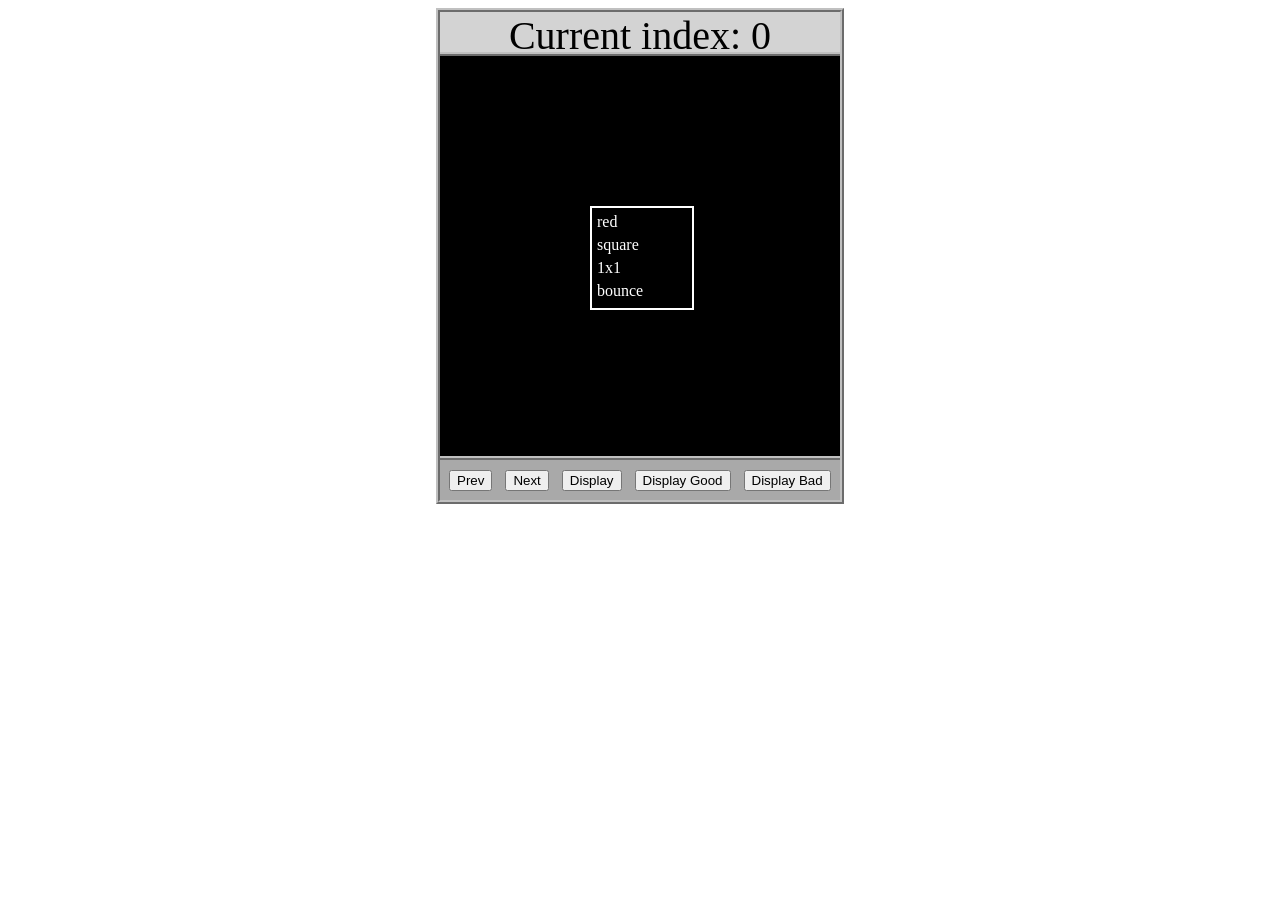
<file: asd-projects/data-shapes/index.html>
<!DOCTYPE html>
<html>
  <head>
    <meta charset="utf-8" />
    <meta name="viewport" content="width=device-width" />
    <title>Data Shapes</title>
    <link rel="stylesheet" href="index.css" />
    <script src="https://code.jquery.com/jquery-3.1.0.js"></script>
    <script src="index.js"></script>
  </head>
  <body>
    <div id="board">
      <div id="info-bar">Current index: 0</div>
      <div id="shape-container">
        <div id="shape"></div>
      </div>
      <div id="button-box">
        <button id="cycle-left">Prev</button>
        <button id="cycle-right">Next</button>
        <button id="execute1">Display</button>
        <button id="execute2">Display Good</button>
        <button id="execute3">Display Bad</button>
      </div>
    </div>
  </body>
</html>
</file>
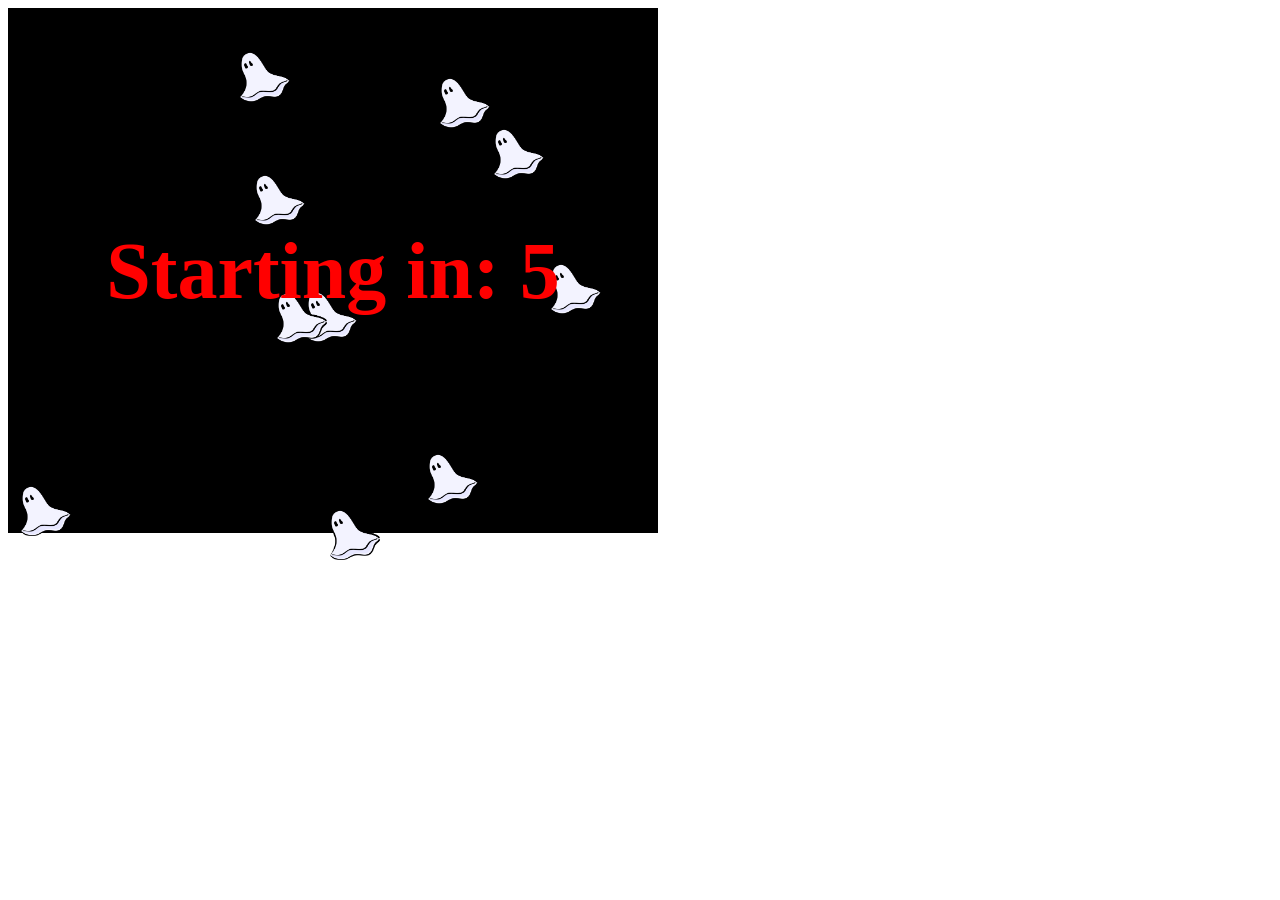
<file: asd-projects/debugging-exercise/index.html>
<!DOCTYPE html>
<html>
<head>
    <meta charset="utf-8">
    <meta name="viewport" content="width=device-width">
    <title>Debugger Exercise</title>
    <link rel="stylesheet" href="index.css">
    <script src="https://code.jquery.com/jquery-3.1.0.js"></script>
    <script src="index.js"></script>
</head>
<body>
    <div id="board">

    </div>
</body>
</html>
</file>
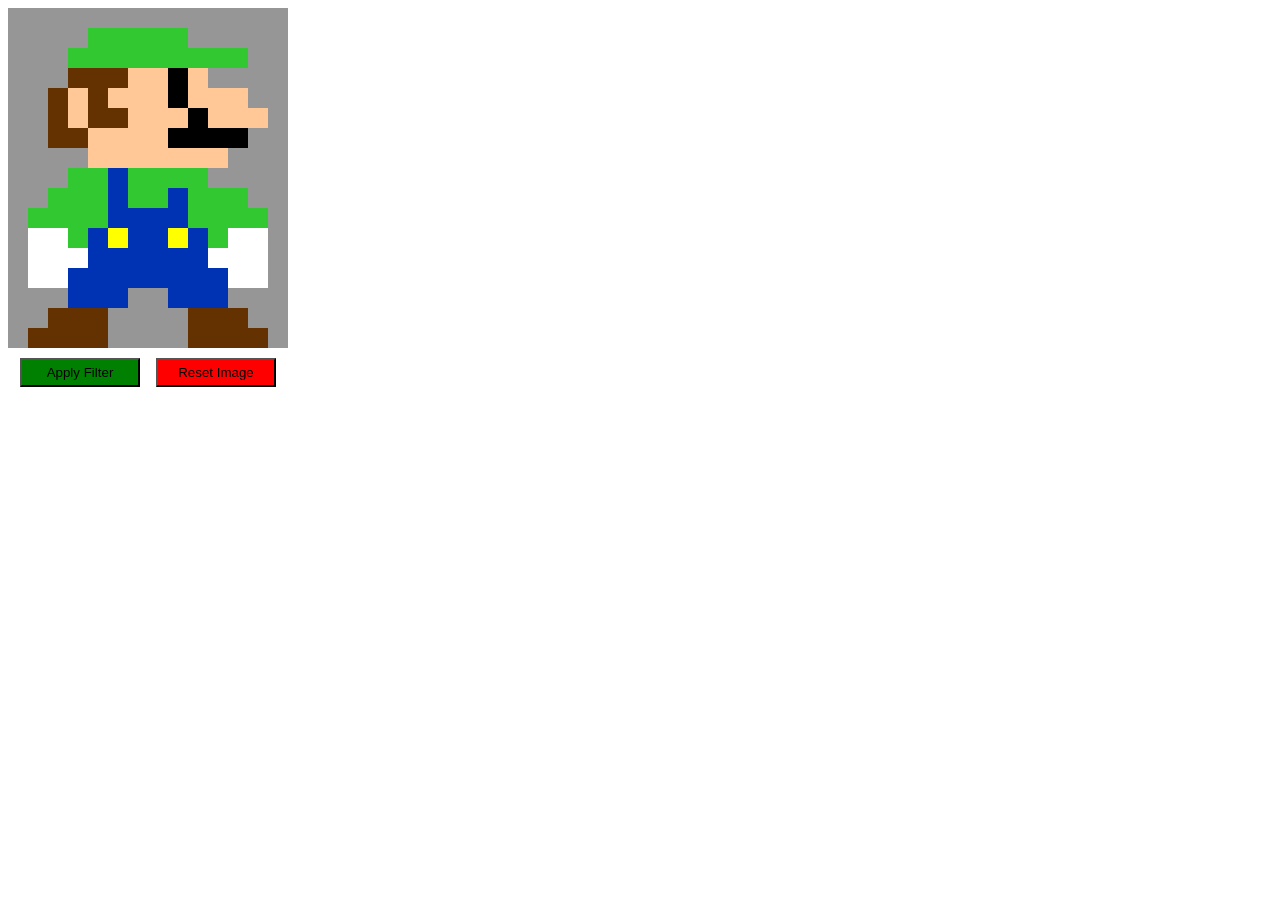
<file: asd-projects/image-filtering/index.html>
<!DOCTYPE html>
<html>
  <head>
    <script src="https://code.jquery.com/jquery-3.1.0.js"></script>
    <meta charset="utf-8" />
    <meta name="viewport" content="width=device-width" />
    <link rel="stylesheet" href="index.css" />
    <script src="image.js"></script>
    <script src="index.js"></script>
    <title>Image Filtering</title>
  </head>
  <body>
    <div id="display"></div>
    <div id="button-box">
      <button id="apply">Apply Filter</button>
      <button id="reset">Reset Image</button>
    </div>
  </body>
</html>
</file>
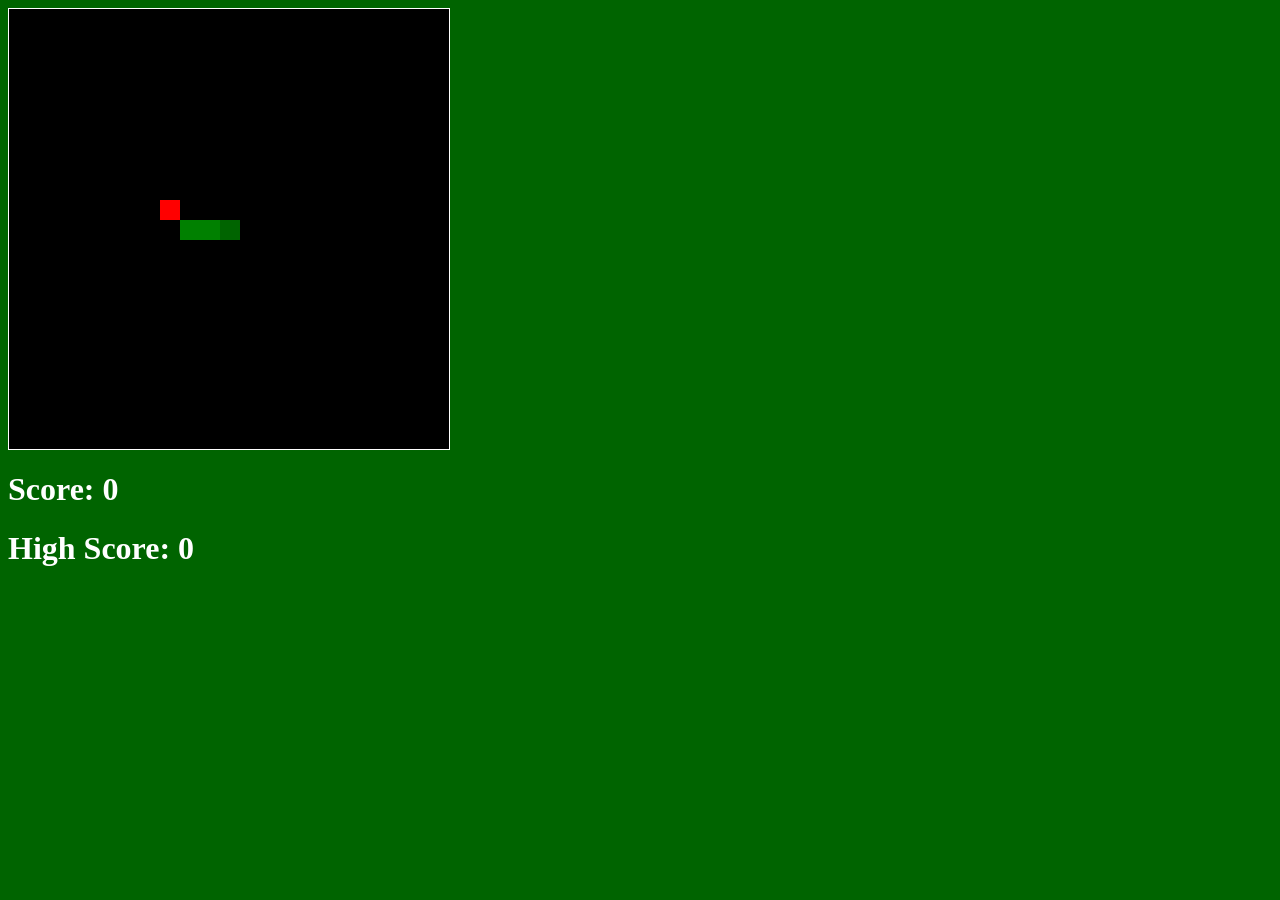
<file: asd-projects/snake/index.html>
<!DOCTYPE html>
<html>

  <head>
    <title>Snake</title>
    <!--Link jQuery and CSS here-->
    <link rel="stylesheet" type="text/css" href="index.css">
    <script src="jquery.min.js"></script>
  </head>
  <body>
    <div id="board"> </div>
    <h1 id="score">Score: 0</h1>
    <h1 id="highScore">High Score: 0</h1>
  </body>
  
  <!-- Link index.js here -->
  <script src="index.js"></script>
</html>
</file>
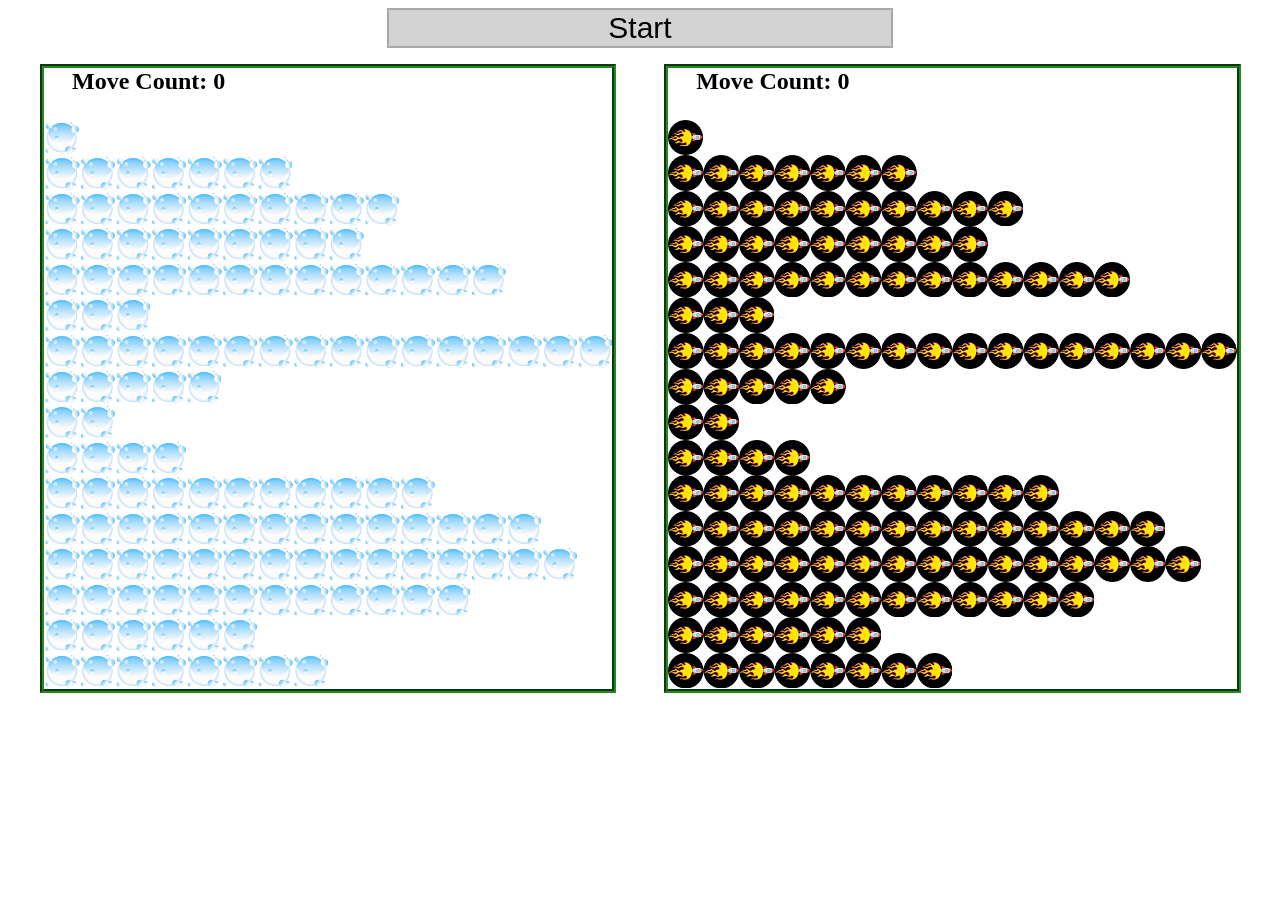
<file: asd-projects/sorting/index.html>
<!DOCTYPE html>
<html>
<head>
    <script src="https://code.jquery.com/jquery-3.1.0.js"></script>    
    <meta charset="utf-8">
    <meta name="viewport" content="width=device-width">
    <link rel="stylesheet" href="index.css">
    <script src="setup.js"></script>
    <script src="index.js"></script>
    <script src="run.js"></script>
    <title>Sorting</title>
</head>
<body>
    <div id="fullContainer">
        <div id="buttonContainer">
          <button id="goButton">Start</button>
        </div>
        <div id="sortContainer">
            <div class="subContainer" id="bubbleArea">
                <h2 id="bubbleCounter">Move Count: 0</h2>
                <div id="displayBubble">

                </div>
            </div>

            <div class="subContainer" id="quickArea">
                <h2 id="quickCounter">Move Count: 0</h2>
                <div id="displayQuick">

                </div>
            </div>
        </div>
    </div>
</body>
</html>
</file>
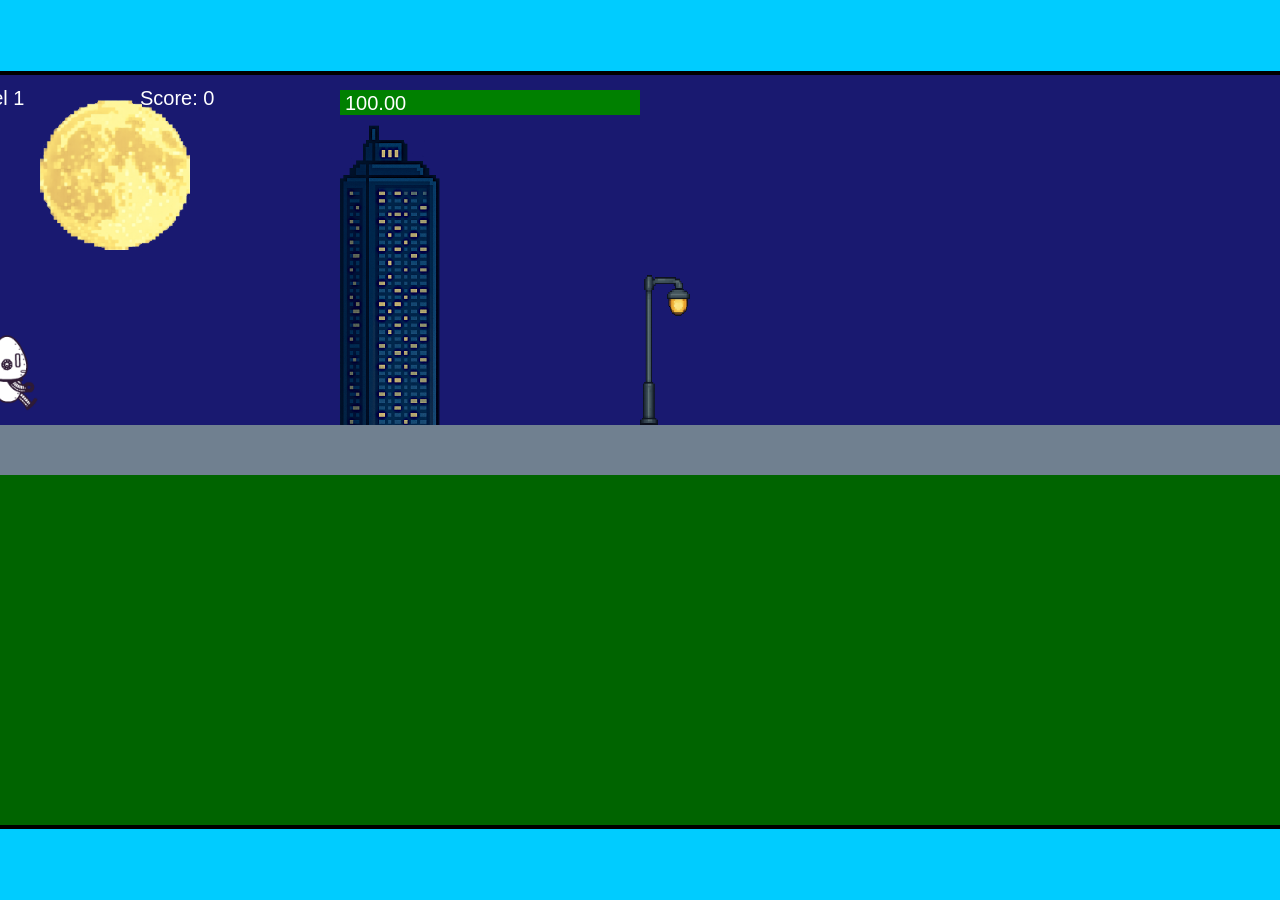
<file: fsd-projects/runtime/index.html>
<!DOCTYPE html>
<html lang="en">
  <head>
    <meta charset="UTF-8" />
    <meta name="viewport" content="width=device-width, initial-scale=1.0" />
    <title>Runtime Neo</title>
    <link rel="stylesheet" href="runtime.css" />
    <script src="https://code.jquery.com/jquery-3.1.0.js"></script>
    <script src="setup.js"></script>
    <script src="levels.js"></script>
    <script src="scenery.js"></script>
    <script src="student.js"></script>
    <script src="main.js"></script>
  </head>
  <body id="body">
    <canvas id="gameCanvas" width="1400" height="750"></canvas>
    <img id="player" src="images/halle.png" />
    <img id="projectile" src="images/projectile.png" />
    <img id="basicPlatform" src="images/interactable/basicPlatform.png" />
    <img id="spikes" src="images/interactable/spikes.png" />
    <img id="bug" src="images/interactable/bug.png" />
    <img id="healthUp" src="images/interactable/healthUp.png" />
    <img id="flag" src="images/interactable/flag.png" />
    <img id="moon" src="images/backgrounds/moon.png" />
    <img id="building" src="images/backgrounds/building.png" />
    <img id="lamp" src="images/backgrounds/lamp.png" />
  </body>
</html>
</file>
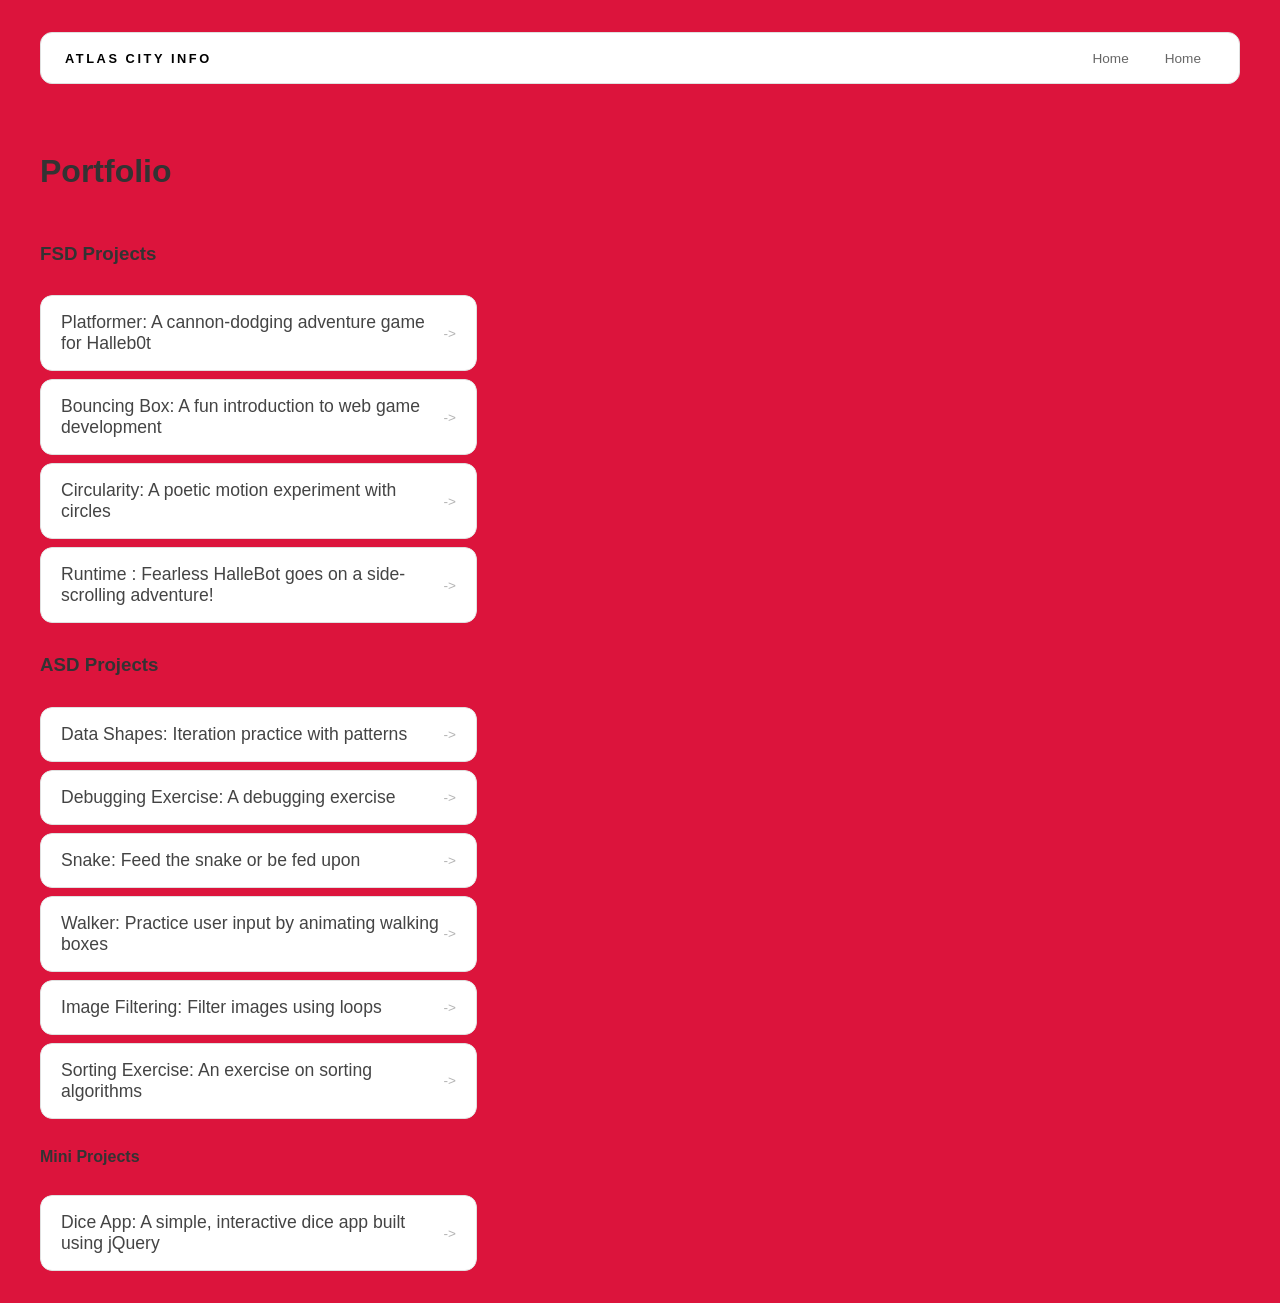
<file: portfolio.html>
<!DOCTYPE html>
<html>

<head>
  <title>THE JOURNEY</title>
  <link rel="stylesheet" href="style.css">
</head>

<body>
  <!-- All content goes here -->
  <div id="all-contents">
    <nav>
      <h1>Atlas City Info</h1>
      <ul id="nav-ul">
        <li class="nav-li">
          <a href="index.html"> Home</a>
        </li>
        <li class="nav-li">
          <a href="index.html">Home</a>
        </li>
      </ul>
    </nav>

    <main>
      <div class="content">
        <h1>Portfolio</h1>
        <h3>FSD Projects</h3>
        <ul id="portfolio">
          <li>
          <a href="fsd-projects/platformer/">Platformer: A cannon-dodging adventure game for Halleb0t</a>
        </li>
        <li>
          <a href="fsd-projects/bouncing-box/">Bouncing Box: A fun introduction to web game development</a>
        </li>
        <li>
          <a href="fsd-projects/circularity/">Circularity: A poetic motion experiment with circles</a>
        </li>
        <li>
          <a href="projects/runtime/">Runtime : Fearless HalleBot goes on a side-scrolling adventure!</a>
        </li>
        </ul>
        <h3>ASD Projects</h3>
        <ul id="portfolio">
    <li><a href="asd-projects/data-shapes"> Data Shapes: Iteration practice with patterns</a></li>
<li><a href="asd-projects/debugging-exercise"> Debugging Exercise: A debugging exercise</a></li>
<li><a href="asd-projects/snake">Snake: Feed the snake or be fed upon</a></li>
<li><a href="asd-projects/walker">Walker: Practice user input by animating walking boxes</a></li>
<li><a href="asd-projects/image-filtering">Image Filtering: Filter images using loops</a></li>
<li><a href="asd-projects/sorting">Sorting Exercise: An exercise on sorting algorithms</a></li>
        <h4>Mini Projects</h4>
        <ul id ="portfolio">
        <li><a href="asd-projects/dice-app"> Dice App: A simple, interactive dice app built using jQuery</a></li>
        </ul>

        </ul>


      </div>
    </main>
  </div>
</body>

</html>
</file>
<file: asd-projects/data-shapes/index.css>
#board {
  width: 400px;
  margin: auto;
  border: silver ridge 4px;
}

#info-bar {
  width: 400px;
  height: 40px;
  background: lightgray;
  font-size: 40px;
  text-align: center;
}

#shape-container {
  width: 400px;
  height: 400px;
  background: black;
  border-top: silver ridge 4px;
  border-bottom: silver ridge 4px;
}

#button-box {
  width: 400px;
  height: 40px;
  background: darkgray;
}

#shape {
  color: white;
  width: 100px;
  height: 100px;
  position: relative;
  top: 150px;
  left: 150px;
  border: white solid 2px;
  display: block;
}

button {
  width: auto;
  height: auto;
  margin: auto;
  margin-top: 10px;
  margin-left: 9px;
}

p {
  margin: 5px;
}
</file>
<file: asd-projects/debugging-exercise/index.css>
#board {
  background: black;
  width: 650px;
  height: 525px;
  left: 0px;
  top: 0px;
}

.ghost {
  width: 50px;
  height: 50px;
  z-index: 100;
  position: absolute;
}
</file>
<file: asd-projects/image-filtering/index.css>
.square {
  width: 20px;
  height: 20px;
  position: absolute;
}

body > div {
  position: relative;
}

#button-box {
  position: relative;
  top: 350px;
}

button {
  width: 120px;
  padding: 5px;
  margin-left: 12px;
}

#apply {
  background: green;
}

#reset {
  background: red;
}
</file>
<file: asd-projects/snake/index.css>
body {
  background-color: darkgreen;
}

#board {
  width: 440px;
  height: 440px;
  border: 1px solid white;
  background-color: black;
}

#score,
#highScore {
  color: white;
}

.snake,
.apple {
  display: block;
  width: 20px;
  height: 20px;
  position: absolute;
  user-select: none;
}

.snake {
  background-color: green;
  z-index: 2;
}

#snake-head {
  background-color: darkgreen;
}

.apple {
  background-color: red;
  z-index: 1;
}
</file>
<file: asd-projects/sorting/index.css>
#fullContainer {
    width:100%;
}
#buttonContainer {
    margin:auto;
    width: 40%;
}
#goButton {
    margin: auto;
    width: 100%;
    border: 2px darkgray double;
    background: lightgray;
    font-size: 30px;
}
#sortContainer {
    display: table;
    margin: 0 auto;
    width: 100%;
}
.subContainer {
    display: inline-block;
    width:45%;
    border: 4px forestgreen groove;
    margin-top: 1.25%;
}
#bubbleArea {
    margin-left: 2.5%;
}
#quickArea {
    margin-left: 3.75%;
}
.subContainer > h2 {
    margin-left: 5%;
    height: 32px;
    margin-top: 0;
}
.sortElement {
    background-position: center;
    background-repeat: repeat-x;
    position: absolute;
    left: 0px;
    margin: 0;
    padding: 0;
}
.subContainer > div {
    position: relative;
}
.bubbleElement {
    background: url('img/bubble.png');
    /*border: 2px aqua ridge;*/
}
.quickElement {
    background: url('img/quick.png');
    /*border: 2px firebrick ridge;*/
}
</file>
<file: fsd-projects/runtime/runtime.css>
/* runtime.css */
/* Styles for Runtime Neo auto-runner game */

img {
  display: none;
}

#gameCanvas {
  position: absolute;
  border: 4px solid #000;
  top: 50%;
  left: 50%;
  transform: translate(-50%, -50%);
}

body {
  margin: 0;
  background-color: #00ccff;
  font-family: Arial, sans-serif;
  text-align: center;
  overflow: hidden;
}
</file>
<file: style.css>
* {
    box-sizing: border-box;
}

body {
    margin: 0;
    background: #dc143c;
    color: #333;
    font-family: "Helvetica Neue", Arial, sans-serif;
}

#all-contents {
    max-width: 1500px;
    min-height: 100vh;
    margin: 0 auto;
    padding: 32px 40px;
}

main {
    display: grid;
    grid-template-columns: minmax(220px, 1fr) minmax(420px, 1.6fr);
    align-items: center;
    min-height: calc(100vh - 160px);
    gap: clamp(32px, 5vw, 80px);
}

.sidebar {
    width: 100%;
}

.content {
    display: flex;
    flex-direction: column;
    align-items: flex-start;
    gap: 12px;
}

h2 {
    margin: 0;
    font-size: clamp(4rem, 10vw, 7rem);
    line-height: 0.9;
    font-weight: 900;
    letter-spacing: -0.04em;
    text-transform: uppercase;
    color: #000;
}

.content > p {
    margin: 0;
    color: #999;
    font-size: 0.9rem;
    text-transform: uppercase;
    letter-spacing: 0.15em;
    line-height: 1.4;
}

h2 {
    color: #000; /* bright accent */
}

.content p {
    color: #000;
}

#interests {
    margin-top: 32px;
    width: 100%;
}

#interests h3 {
    margin: 0 0 12px;
    font-size: 0.75rem;
    font-weight: 700;
    text-transform: uppercase;
    letter-spacing: 0.2em;
    color: #f5f5f5;
}

#interests ul {
    list-style: none;
    margin: 0;
    padding: 0;
    display: flex;
    flex-wrap: wrap;
    gap: 8px;
}

#interests li {
    color: #000;
    font-size: 1rem;
    font-weight: 600;
    padding: 10px 20px;
    background: #7a7575;
    border: 1px solid #4c32bd;
    border-radius: 100px;
    transition: background 0.25s ease, color 0.25s ease, transform 0.25s ease;
    cursor: default;
}

#interests li:hover {
    background: #000;
    color: #fff;
    border-color: #000;
    transform: translateY(-2px);
}

.sidebar-img {
    width: 100%;
    max-width: 760px;
    aspect-ratio: 3/4;
    object-fit: cover;
    display: block;
    border-radius: 16px;
    filter: grayscale(100%);
    box-shadow: 0 8px 30px rgba(0, 0, 0, 0.12);
    transition: filter 0.4s ease, transform 0.4s ease, box-shadow 0.4s
ease;
}

.sidebar-img:hover {
    filter: grayscale(0%);
    transform: translateY(-4px);
    box-shadow: 016px 40px rgba(0, 0, 0, 0.12);
}

nav {
    display: flex;
    justify-content: space-between;
    align-items: center;
    margin-bottom: 48px;
    padding: 16px 24px;
    background: #fff;
    border: 1px solid #e0e0e0;
    border-radius: 12px;
}

nav h1 {
    margin: 0;
    font-size: 0.8rem;
    font-weight: 700;
    text-transform: uppercase;
    letter-spacing: 0.2em;
    color: #000;
}

#nav-ul {
    list-style: none;
    display: flex;
    gap: 8px;
    margin: 0;
    padding: 0;
}

.nav-li a {
    color: #666;
    text-decoration: none;
    font-size: 0.85rem;
    font-weight: 500;
    padding: 6px 14px;
    border-radius: 8px;
    transition: background 0.25s ease, color 0.25s ease;
}

.nav-li a:hover {
    background: #000;
    color: #fff;
}

#portfolio {
  list-style: none;
  margin: 0;
  padding: 0;
  width: 100%;
  display: flex;
  flex-direction: column;
  gap: 8px;
}

#portfolio li {
  border-radius: 12px;
  overflow: hidden;
}

#portfolio a {
  display: flex;
  justify-content: space-between;
  align-items: center;
  text-decoration: none;
  color: #444;
  padding: 16px 20px;
  font-size: 1.1rem;
  font-weight: 500;
  background: #fff;
  border: 1px solid #e0e0e0;
  border-radius: 12px;
  transition: background 0.25s ease, color 0.25s ease, transform 0.25s ease;
}

#portfolio a:hover {
  background: #000;
  color: #fff;
  transform: translateX(4px);
}

#portfolio a::after {
  content: "->";
  font-size: 0.85rem;
  opacity: 0.4;
  transition: opacity 0.25s ease;
  white-space: nowrap;
}

#portfolio a:hover::after {
  opacity: 1;
}
/* responsive web design */
@media screen and (min-width; 120px and max-width; 1080px) {
    main {
        height: 100ch;
        zoom: 1.5;
        display: grid;
    }

    h1 {
        font-size: 44px;
    }

    h2 {
        font-size: 42px;
    }

    h3 {
        font-size: 36px;
    }

    #all-contents {
        height: 100ch;
        margin: none;
    }

    a {
        font-size: 0px;
    }

    .sidebar {
        margin-right: 0px;
        justify-content: center;
        align-items: center;
    }

    .sidebar-img {
        width: 100%;
    }

    p, li {
        font-size: 24px;
    }

    .content {
        align-content: center;
        justify-content: center;
    }
}
</file>
